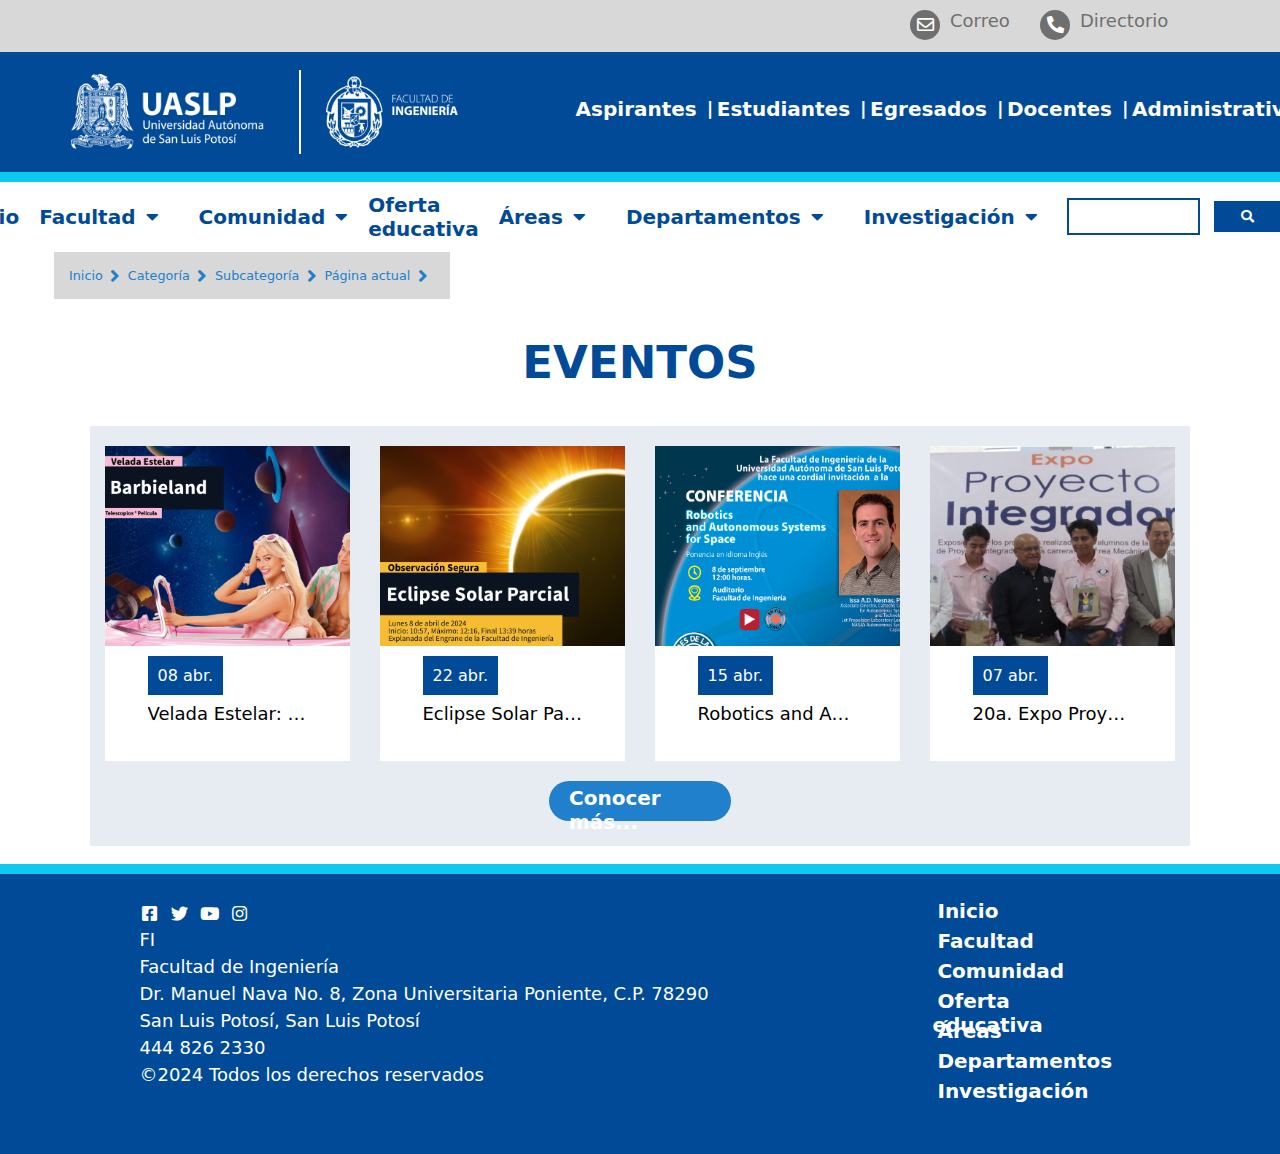
<file: index.html>
<!DOCTYPE html>
<html lang="es">
<head>
    <meta charset="UTF-8">
    <meta name="viewport" content="width=device-width, initial-scale=1.0">
    <title>Inicio - UASLP</title>
    <link rel="stylesheet" href="https://cdnjs.cloudflare.com/ajax/libs/font-awesome/5.15.4/css/all.min.css">
    <link rel="stylesheet" href="./styles/global.css">
</head>
<body>
   <!--<mi-icono icono="fab fa-facebook-square"></mi-icono>
    <mi-icono icono="fab fa-twitter"></mi-icono>
    <mi-icono icono="fab fa-youtube"></mi-icono>
     <mi-footer></mi-footer>
    <mi-icono icono="fab fa-instagram"></mi-icono>
    
    <br>-->
    <mi-header></mi-header>
    <mi-navbar></mi-navbar>
    <breadcrumb-container items='["Inicio", "Categoría", "Subcategoría", "Página actual"]'></breadcrumb-container>
    <mi-evento></mi-evento>
    <br>
    <br>
    <mi-footer></mi-footer> 
    

    <script src="./layouts/footer.js"></script>
    <script src="./layouts/header.js"></script>
    <script src="./components/icono.js"></script>
    <script src="./components/ancla.js"></script>
    <script src="./components/logo.js"></script>
    <script src="./components/card.js"></script>
    <script src="./layouts/eventos.js"></script>
    <script src="./components/boton.js"></script>
    <script src="./layouts/navbar.js"></script>
    <script src="./components/navbar-simple-link.js"></script>
    <script src="./components/dropdown/navbar-dropdown-head-link.js"></script>
    <script src="./components/dropdown/item-dropdown.js"></script>
    <script src="./components/breadcrumb.js"></script>
    <script src="./layouts/breadcrumbs-container.js"></script>
</body>
</html>
</file>
<file: styles/global.css>
:root {
    --primary-color: #004A98;
    --secondary-color: #FFFFFF;
    --accent-color: #0DCAF0;
    --detail-color: #D8D8D8;
    --text-color-primary: #333333;
    --icon-color-primary: #706f6f;
    --button-color-primary:#2080CB;
    --background-general-color: #E6ECf2;
  }

*{
    margin: 0;
    margin: auto;
    font-family: system-ui, -apple-system, BlinkMacSystemFont, 'Segoe UI', Roboto, Oxygen, Ubuntu, Cantarell, 'Open Sans', 'Helvetica Neue', sans-serif;
}
  
body{
  overflow-x: hidden;
}

.adorno-contenedor{
  height: 10px;
  width: 100%;
  background-color: var(--accent-color);
}
</file>
